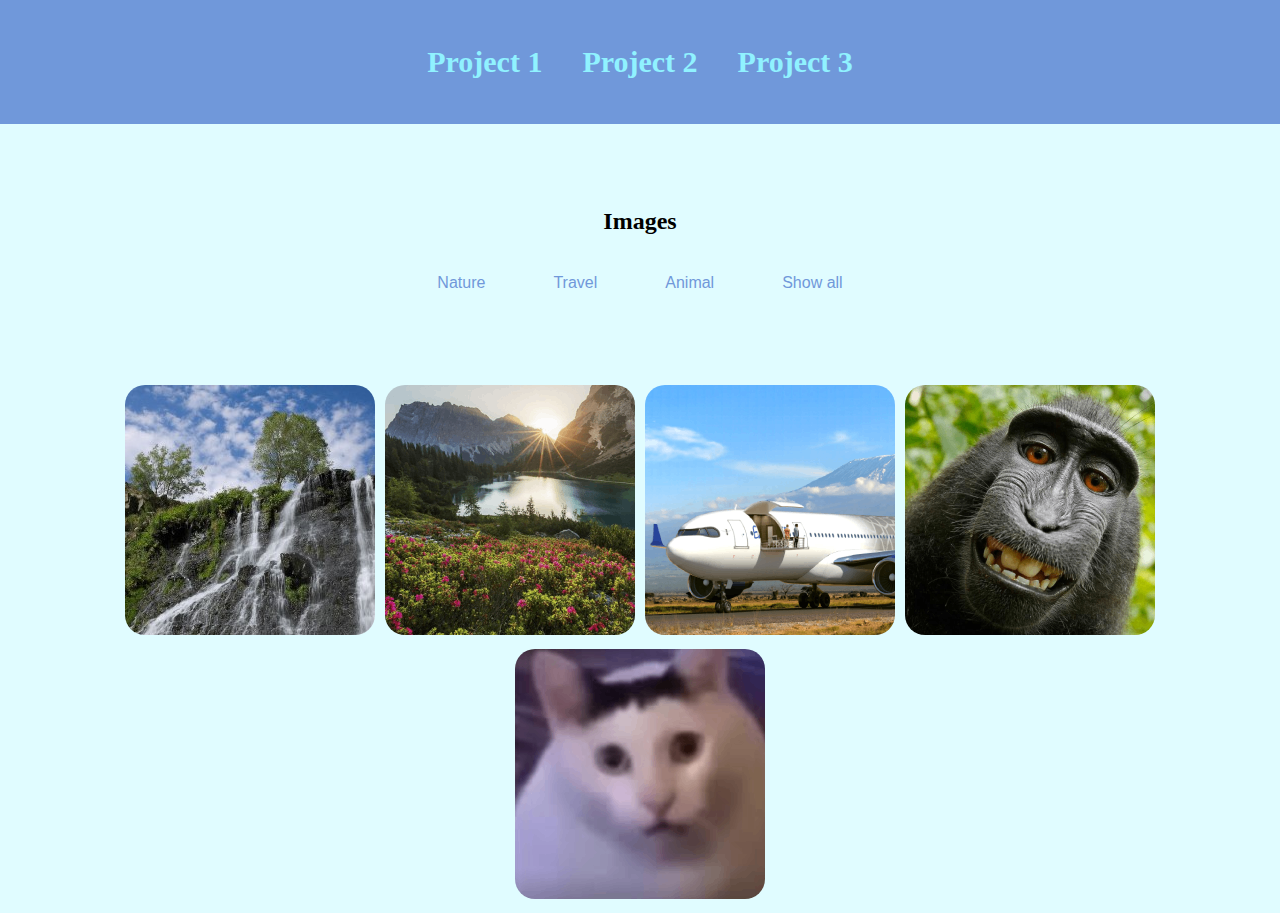
<file: index.html>
<!DOCTYPE html>
<html lang="en">
<head>
    <meta charset="UTF-8">
    <meta name="viewport" content="width=device-width, initial-scale=1.0">
    <link rel="stylesheet" href="style.css">
    <script src="https://code.jquery.com/jquery-3.7.1.min.js" integrity="sha256-/JqT3SQfawRcv/BIHPThkBvs0OEvtFFmqPF/lYI/Cxo=" crossorigin="anonymous"></script>
    <script src="java.js"></script>
    <link href="https://cdn.jsdelivr.net/npm/bootstrap@5.3.2/dist/css/bootstrap.min.css" rel="stylesheet" integrity="sha384-T3c6CoIi6uLrA9TneNEoa7RxnatzjcDSCmG1MXxSR1GAsXEV/Dwwykc2MPK8M2HN" crossorigin="anonymous">
    <title>Document</title>
</head>
<body>
     <header class="navbg">
        <div class="container">
            <nav>
                <li><a href="index.html"><h2>Project 1</h2></a></li>
                <li><a href="project2.html"><h2>Project 2</h2></a></li>
                <li><a href="project3.html"><h2>Project 3</h2></a></li>
            </nav>    
        </div>
    </header>
    <section>
        <div class="textplace">
            <h2>Images</h2>
            <div class="centertext">
                <button id="Nature"class="normal">Nature</button>
                <button id="Travel"class="normal">Travel</button>
                <button id="Animal"class="normal">Animal</button>
                <button id="all" class="normal">Show all</button>
            </div>
        </div>
    </section>
    <section>
        <div class="pictureplace">
            <div>
            <img class="cube" id="All" src="New Project .jpg">
            </div>
            <div>
            <img class="cube" id="All" src="New Project 2.png">
            </div>
            <div>
            <img class="cubeT" id="All" src="New Project 3.png">
            </div>
            <div>
            <img class="cubeA" id="All" src="New Project 4.png">
            </div>
            <div>
            <img class="cubeA" id="All" src="New Project 5.png">
            </div>
        </div>
    </section>
</body>
</html>
</file>
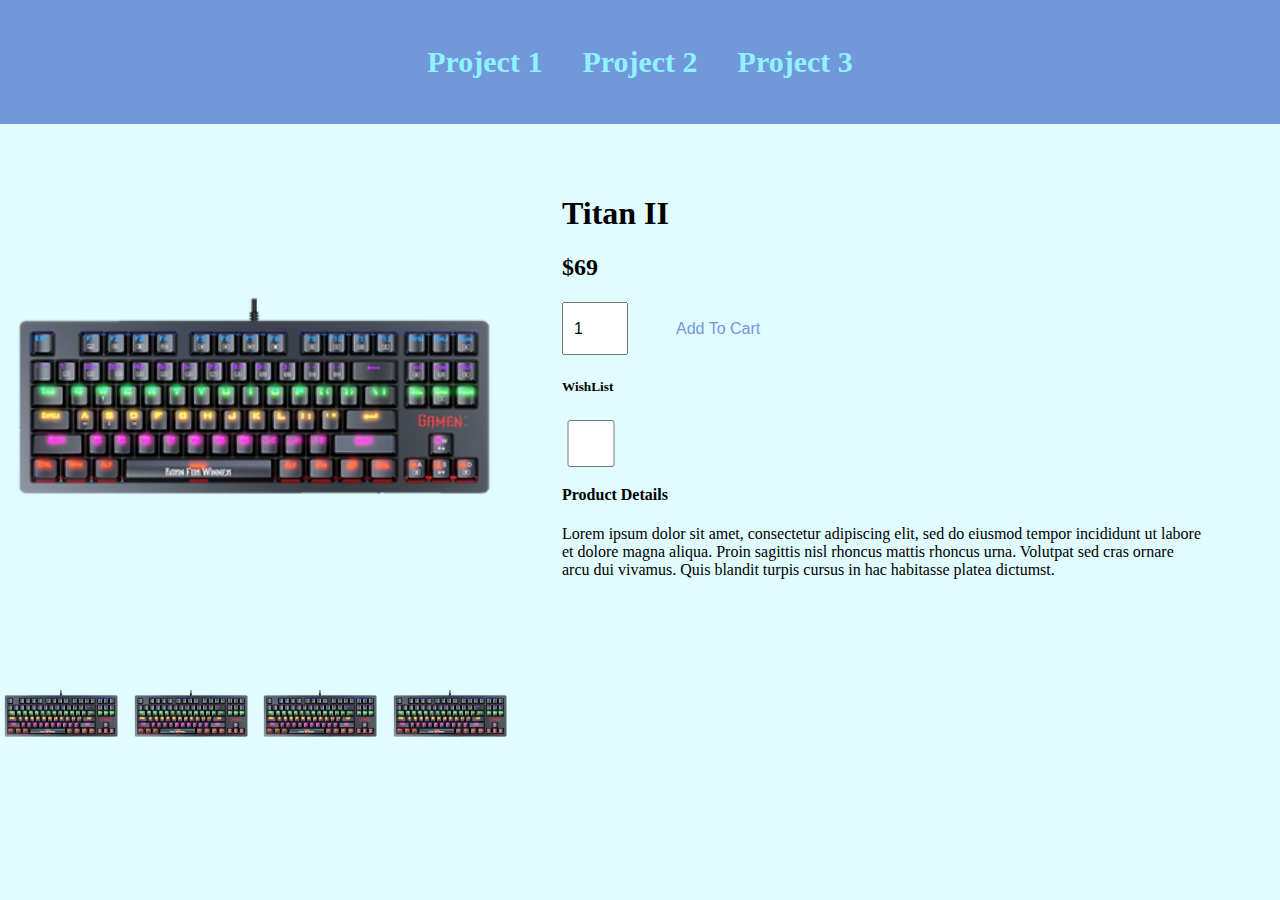
<file: project3.html>
<!DOCTYPE html>
<html lang="en">
<head>
    <meta charset="UTF-8">
    <meta name="viewport" content="width=device-width, initial-scale=1.0">
    <link rel="stylesheet" href="style.css">
    <script src="https://code.jquery.com/jquery-3.7.1.min.js" integrity="sha256-/JqT3SQfawRcv/BIHPThkBvs0OEvtFFmqPF/lYI/Cxo=" crossorigin="anonymous"></script>
    <script src="jquery.ez-plus.js"></script>
    <link href="https://cdn.jsdelivr.net/npm/bootstrap@5.3.2/dist/css/bootstrap.min.css" rel="stylesheet" integrity="sha384-T3c6CoIi6uLrA9TneNEoa7RxnatzjcDSCmG1MXxSR1GAsXEV/Dwwykc2MPK8M2HN" crossorigin="anonymous">
    
    
    <title>Document</title>
</head>
<body>
     <header class="navbg">
        <div class="container">
            <nav>
                <li><a href="index.html"><h2>Project 1</h2></a></li>
                <li><a href="project2.html"><h2>Project 2</h2></a></li>
                <li><a href="project3.html"><h2>Project 3</h2></a></li>
            </nav>    
        </div>
    </header>
    <section>
        
        <section id="prodetails" class="section-p1">
            <div class="single-pro-image">
                <img id="zoom_01"src="1cae75_fc362f5fcf224e869070f6a73e0eb868~mv2.png" width="100%" data-zoom-image="bigkeybord.jpg"/>
    
                <div class="small-img-group">
                    <div class="small-img-col">
                        <img src="1cae75_fc362f5fcf224e869070f6a73e0eb868~mv2.png" class="small-img" width="100%">
                    </div>
                    <div class="small-img-col">
                        <img src="1cae75_fc362f5fcf224e869070f6a73e0eb868~mv2.png" class="small-img" width="100%">
                    </div>
                    <div class="small-img-col">
                        <img src="1cae75_fc362f5fcf224e869070f6a73e0eb868~mv2.png" class="small-img" width="100%">
                    </div>
                    <div class="small-img-col">
                        <img src="1cae75_fc362f5fcf224e869070f6a73e0eb868~mv2.png" class="small-img" width="100%">
                    </div>
                </div>
            </div>
            <div class="single-pro-details">
                <h1>Titan II</h1>
                <h2>$69</h2>
            <input type="number" value="1">
            <button class="normal">Add To Cart</button>
            <h5>WishList</h5>
            <label id="tickbox"><input type="checkbox"></label>
            <br>
            <h4>Product Details</h4>
            <span>Lorem ipsum dolor sit amet, consectetur adipiscing elit, sed do eiusmod tempor incididunt ut labore et dolore magna aliqua. Proin sagittis nisl rhoncus mattis rhoncus urna. Volutpat sed cras ornare arcu dui vivamus. Quis blandit turpis cursus in hac habitasse platea dictumst.</span>
        </div>
    </section>
<script src="java3.js"></script>
</body>
</file>
<file: style.css>
body {
    padding: 0;
    margin: 0;
    background-color: rgb(224, 252, 255);
}
nav {
    display: flex;
    align-items: center;
    justify-content: center;
    flex-wrap: wrap;
}
.navbg {
    background-color: rgb(112, 152, 218);
    width: 100%;
}
.container {
    padding: 10px 10%;
}
nav li {
    list-style: none;
    margin: 10px 20px;
    display: inline-block;
}
nav li a{
    color: rgb(144, 242, 255);
    text-decoration: none;
    font-size: 20px;
    position: relative;
}
nav li a::after{
    content: '';
    width:0;
    height:2px;
    background: rgb(224, 252, 255);
    position: absolute;
    left: 0;
    bottom: -6px;
    transition: 0.5s;
}
nav li a:hover::after {
    width: 100%;
}
.textplace {
    display: flex;
    justify-content: center;
    align-items: center;
    flex-wrap: wrap;
    flex-direction: column  ;
    margin: 5%;
}
.pictureplace {
    display: flex;
    justify-content: center;
    padding: 10px;
    gap: 10px;
    flex-wrap: wrap;
}
.cube {
    border-radius: 20px;
}
.cubeA {
    border-radius: 20px;
}
.cubeT {
    border-radius: 20px;
}
.normal {
    background-color: rgb(224, 252, 255);
    border: none;
    color: rgb(112, 152, 218);
    padding: 15px 32px;
    text-align: center;
    text-decoration: none;
    display: inline-block;
    font-size: 16px;
    margin: 4px 2px;
    cursor: pointer;
    transition: 0.5s;
    border-radius: 15px;
  }

.normal:hover {
box-shadow: 0 12px 16px 0 rgba(0,0,0,0.24),0 17px 50px 0 rgba(0,0,0,0.19);
}
.centertext {
    display: flex;
    justify-content: center;
    flex-wrap: wrap;
}

@media (max-width: 426px) { 
    section {
        max-width: 425px;
    }
    .pictureplace {
        display: flex;
        justify-content: center;
        padding: 10px;
        flex-wrap: wrap;
    }
}


/* project 2 */

.boxform {
    border-radius: 15px;
    background-color: rgb(112, 152, 218);
    width: 500px;
    height: 500px;
    margin: 10px;
    display: flex;
    flex-wrap: wrap;
    flex-direction: column;
    align-content: center;
    justify-content: center;
}
#prodetails {
    display: flex;
    margin-top: 20px;
}

#prodetails .single-pro-image {
    width: 40%;
    margin-right: 50px;
}

.small-img-group {
    display: flex;
    justify-content: space-between;
}
.small-img-col {
    flex-basis: 24%;
    cursor: pointer;
}
#prodetails .single-pro-details {
    width: 50%;
    padding-top: 30px;
}
#prodetails .single-pro-details input {
    width: 50px;
    height: 47px;
    padding-left: 10px;
    font-size: 16px;
    margin-right: 10px;
}

#tickbox {
    display: flex;
    height: 30px;
    width: 100%;
}

#cart {
    overflow-x: auto;
}
.cartimg {
    width: 50%;
}

/* project 2 */

.qna {
    display: flex;
    justify-content: center;
    align-items: center;
}
.qna h2 {
    margin: 80px auto 10px;
}

.grouping {
    margin: 0 auto;
    padding: 64px;
    width: 768px;
}

.grouping-item {
    border-bottom: 1px solid #e5e5e5;
}
.grouping-item button {
    position: relative;
    text-align: left;
    display: flex;
    width: 100%;
    padding: 1em 0;
    color: black;
    font-size: 1.15rem;
    border: none;
    outline: none;
    background-color: #fff;
}
.grouping-item button:hover {
    cursor: pointer;
}
.grouping-content p {
    font-size: 1rem;
    padding-bottom: 20px;
}
.grouping-button {
    display: flex;
    justify-content: space-between;
}
@media (max-width:768px){
    html,body{
        overflow-x: hidden;
    }
    body{
        align-items: center;
        margin:0px
    }
    .grouping{
        width:100%;
    }
}
</file>
